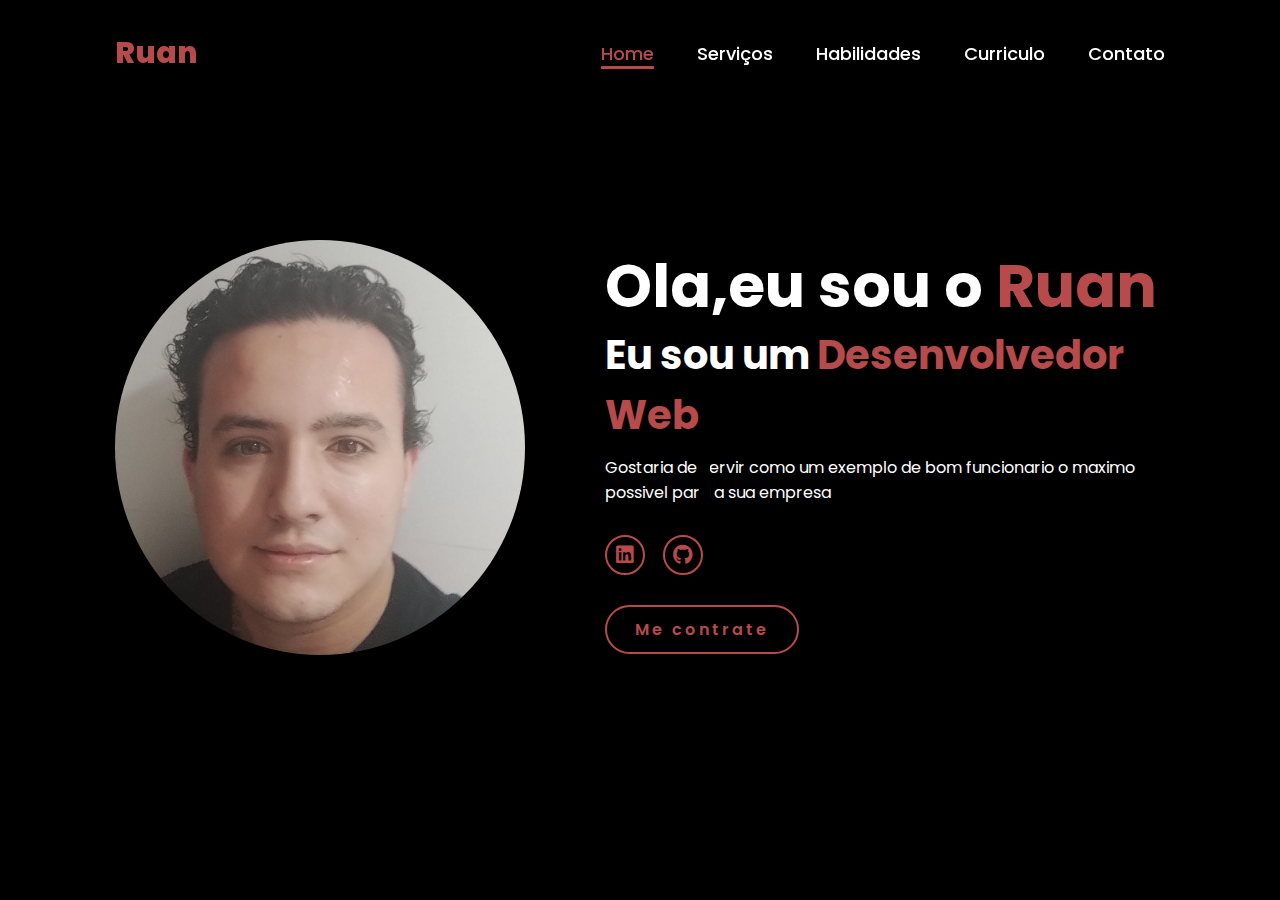
<file: index.html>
<!DOCTYPE html>
<html lang="pt-BR">
<head>
    <meta charset="UTF-8">
    <meta name="viewport" content="width=device-width, initial-scale=1.0">
    <link rel="stylesheet" href="https://cdnjs.cloudflare.com/ajax/libs/font-awesome/6.5.2/css/all.min.css">
    <link rel="stylesheet" href="style.css">
    <title>Portfolio,Ruan</title>
</head>
<body>
    <header>
        <a href="index.html" class="logo">Ruan</a>

    <nav><a href="index.html" class="active">Home</a>
        <a href="Serviços.html">Serviços</a>
        <a href="habilidades.html">Habilidades</a>
        <a href="curriculo.html">Curriculo</a>
        <a href="contato.html">Contato</a>
    </nav>
    </header>
    <section class="home">
        <div class="home-img">
            <img src="main.jpeg" width="600" alt="Ruan C Bosque">
        </div>
    <div class="home-content">
        <h1>Ola,eu sou o <span>Ruan</span></h1>
        <h3 class="typing-text">Eu sou um <span></span></h3>
        <p>Gostaria de servir como um exemplo de bom funcionario o maximo possivel para a sua empresa</p>
        <div class="social-icons">
            <a href="https://www.linkedin.com/in/ruan-carvalho-bosque-979329280/"><i class="fa-brands fa-linkedin"></i></a>
            <a href="https://github.com/carvaluciel"><i class="fa-brands fa-github"></i></a>
        </div>
        <a href="contato.html" class="btn">Me contrate</a>
    </div>
    </section>
    
</body>
</html>
</file>
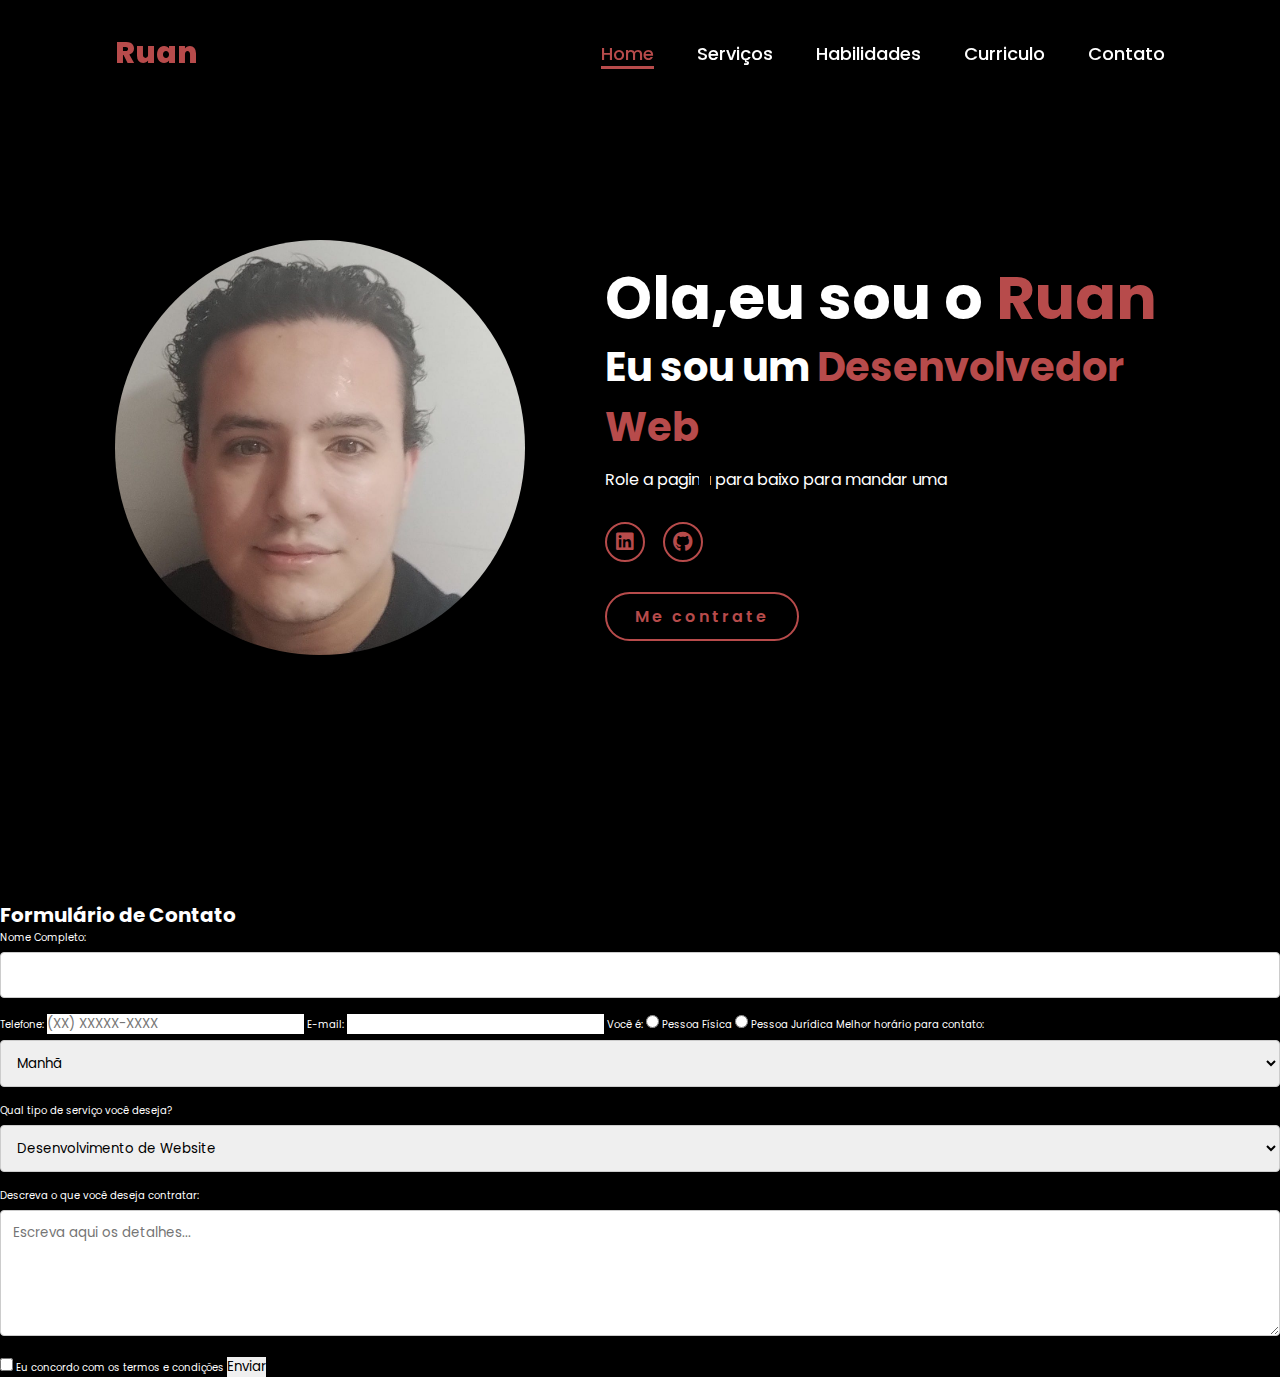
<file: contato.html>
<!DOCTYPE html>
<html lang="pt-BR">
<head>
    <meta charset="UTF-8">
    <meta name="viewport" content="width=device-width, initial-scale=1.0">
    <link rel="stylesheet" href="https://cdnjs.cloudflare.com/ajax/libs/font-awesome/6.5.2/css/all.min.css">
    <link rel="stylesheet" href="stylecontato.css">
    <title>Portfolio,Ruan</title>
</head>
<body>
    <header>
        <a href="index.html" class="logo">Ruan</a>

    <nav><a href="index.html" class="active">Home</a>
        <a href="Serviços.html">Serviços</a>
        <a href="habilidades.html">Habilidades</a>
        <a href="curriculo.html">Curriculo</a>
        <a href="contato.html">Contato</a>
    </nav>
    </header>
    <section class="home">
        <div class="home-img">
            <img src="main.jpeg" width="600" alt="Ruan C Bosque">
        </div>
    <div class="home-content">
        <h1>Ola,eu sou o <span>Ruan</span></h1>
        <h3 class="typing-text">Eu sou um <span></span></h3>
        <p>Role a pagina para baixo para mandar uma</p>
        <div class="social-icons">
            <a href="https://www.linkedin.com/in/ruan-carvalho-bosque-979329280/"><i class="fa-brands fa-linkedin"></i></a>
            <a href="https://github.com/carvaluciel"><i class="fa-brands fa-github"></i></a>
        </div>
        <a href="https://www.linkedin.com/in/ruan-carvalho-bosque-979329280/" class="btn">Me contrate</a>
    </div>
        
</section>
<h1>Formulário de Contato</h1>

<form action="/enviar" method="POST">
    <!-- Nome Completo -->
    <label for="nome">Nome Completo:</label>
    <input type="text" id="nome" name="nome" required>

    <!-- Telefone -->
    <label for="telefone">Telefone:</label>
    <input type="tel" id="telefone" name="telefone" placeholder="(XX) XXXXX-XXXX" required>

    <!-- E-mail -->
    <label for="email">E-mail:</label>
    <input type="email" id="email" name="email" required>

    <!-- Pessoa Física ou Jurídica -->
    <label>Você é:</label>
    <input type="radio" id="fisica" name="tipo_pessoa" value="fisica" required>
    <label for="fisica">Pessoa Física</label>
    <input type="radio" id="juridica" name="tipo_pessoa" value="juridica" required>
    <label for="juridica">Pessoa Jurídica</label>

    <!-- Melhor Horário de Contato -->
    <label for="horario">Melhor horário para contato:</label>
    <select id="horario" name="horario">
        <option value="manha">Manhã</option>
        <option value="tarde">Tarde</option>
        <option value="noite">Noite</option>
        <option value="indiferente">Indiferente</option>
    </select>

    <!-- Tipo de Serviço -->
    <label for="servico">Qual tipo de serviço você deseja?</label>
    <select id="servico" name="servico">
        <option value="desenvolvimento">Desenvolvimento de Website</option>
        <option value="design">Design Gráfico</option>
        <option value="consultoria">Consultoria de TI</option>
        <option value="outros">Outros</option>
    </select>

    <!-- Descrição -->
    <label for="descricao">Descreva o que você deseja contratar:</label>
    <textarea id="descricao" name="descricao" rows="5" placeholder="Escreva aqui os detalhes..." required></textarea>

    <!-- Concordar com Termos -->
    <label for="termos">
        <input type="checkbox" id="termos" name="termos" required> Eu concordo com os termos e condições
    </label>

    <button type="submit">Enviar</button>
</form>
</body>
</html>
</file>
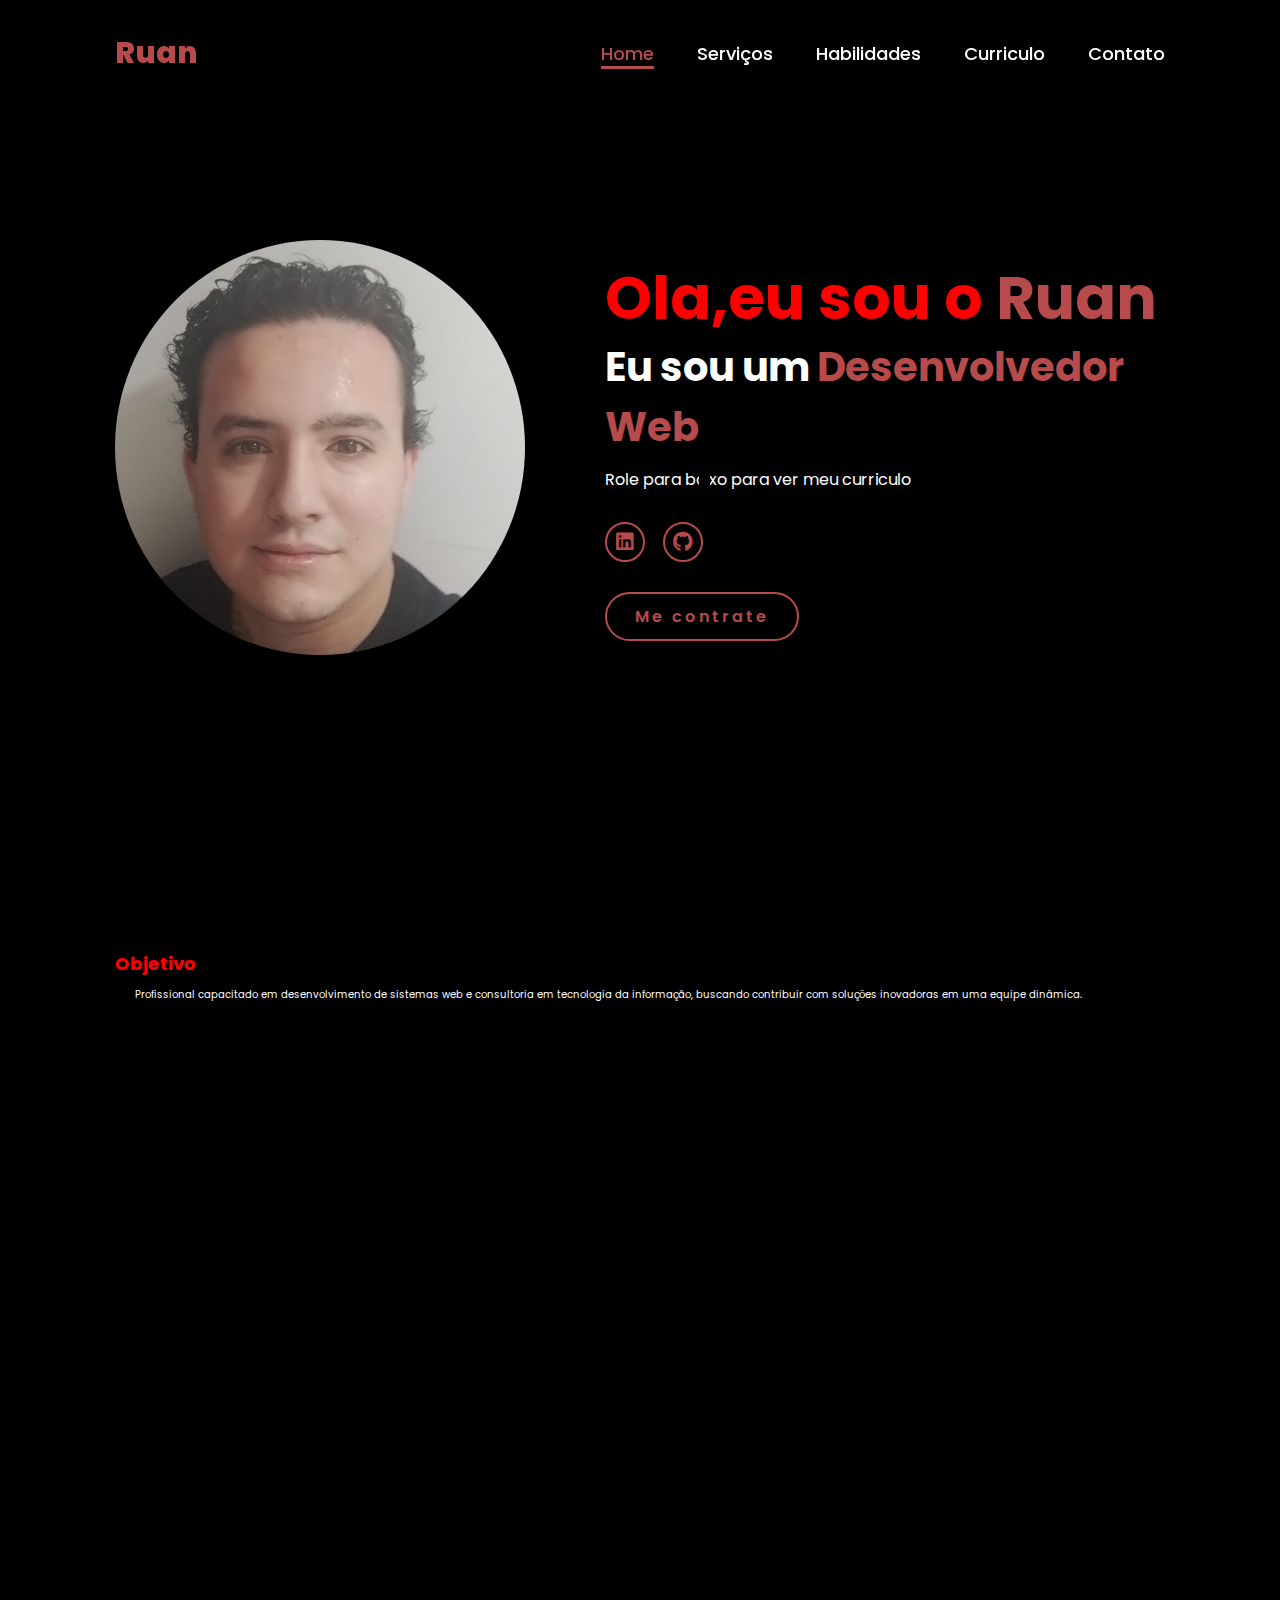
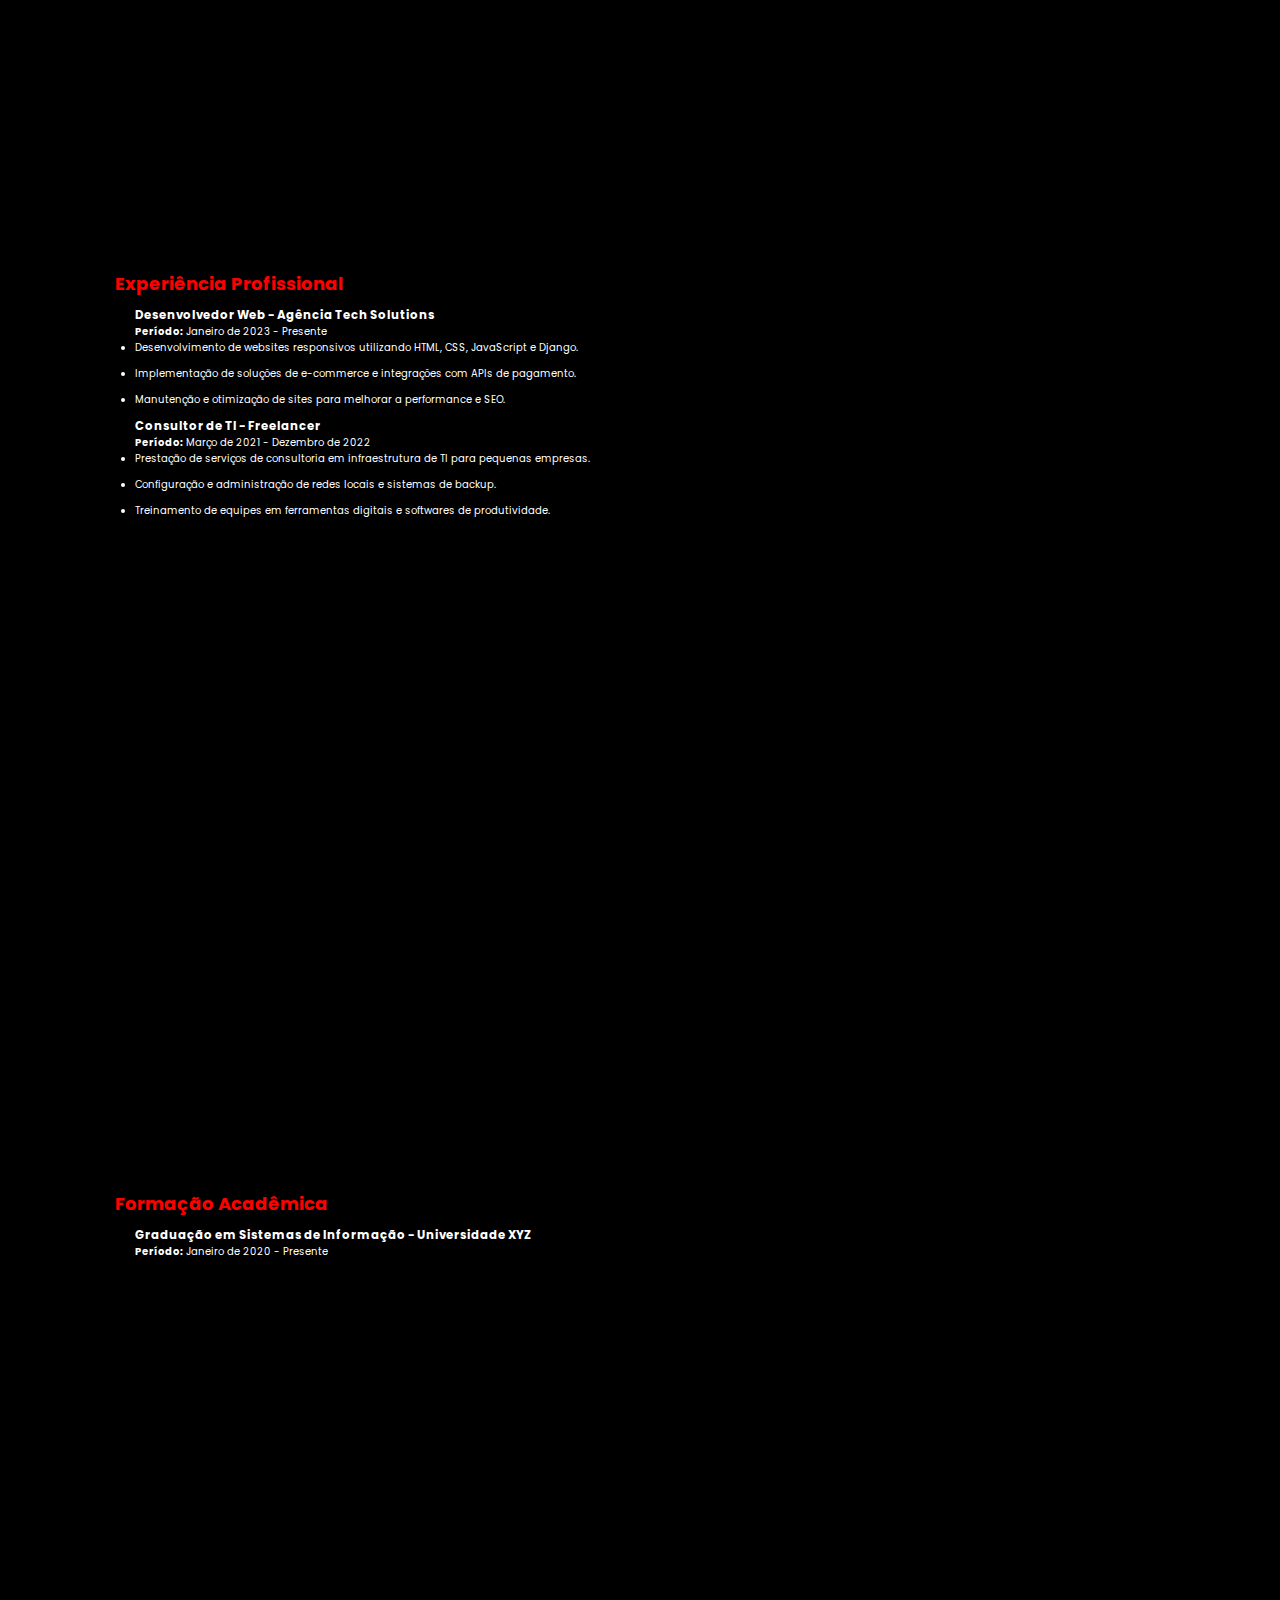
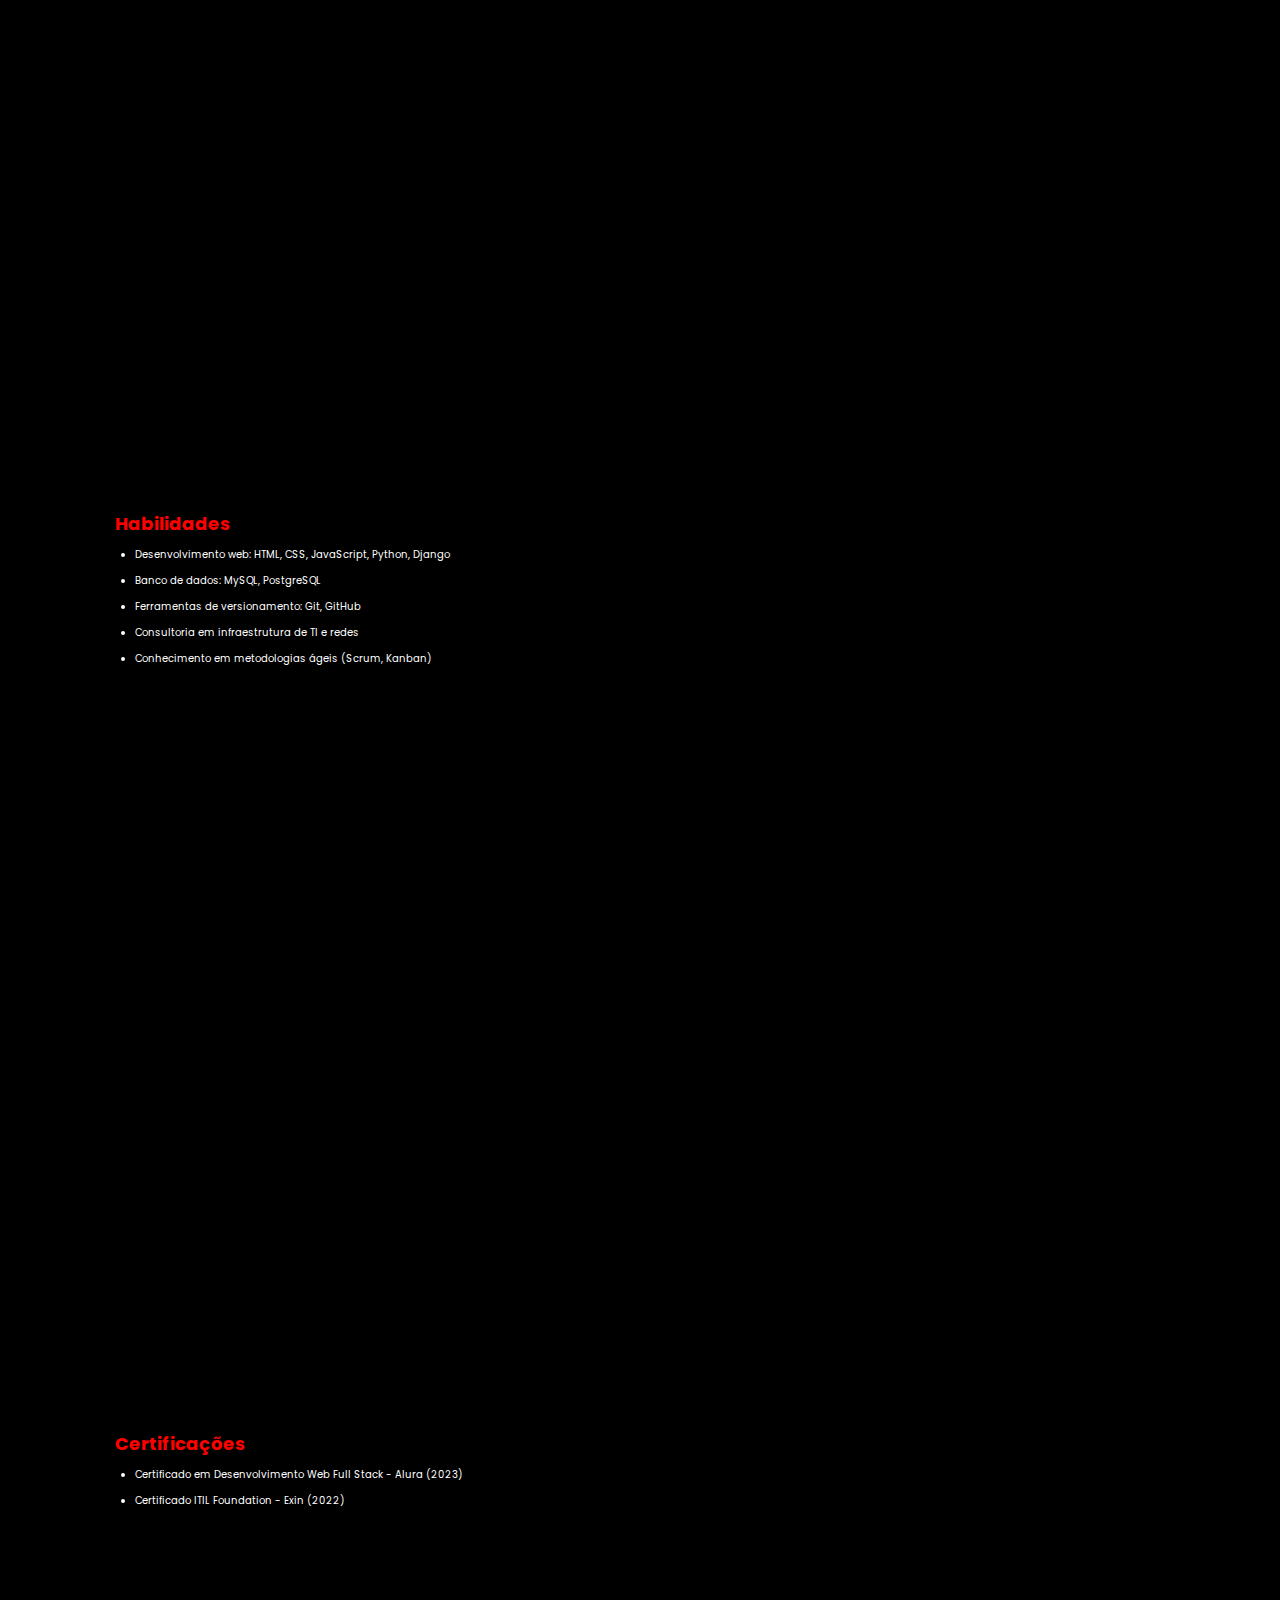
<file: curriculo.html>
<!DOCTYPE html>
<html lang="pt-BR">
<head>
    <meta charset="UTF-8">
    <meta name="viewport" content="width=device-width, initial-scale=1.0">
    <link rel="stylesheet" href="https://cdnjs.cloudflare.com/ajax/libs/font-awesome/6.5.2/css/all.min.css">
    <link rel="stylesheet" href="stylecurriculo.css">
    <title>Portfolio,Ruan</title>
    
</head>
<body>
    <header>
        <a href="index.html" class="logo">Ruan</a>

    <nav><a href="index.html" class="active">Home</a>
        <a href="Serviços.html">Serviços</a>
        <a href="habilidades.html">Habilidades</a>
        <a href="curriculo.html">Curriculo</a>
        <a href="contato.html">Contato</a>
    </nav>
    </header>
    <section class="home">
        <div class="home-img">
            <img src="main.jpeg" width="600" alt="Ruan C Bosque">
        </div>
    <div class="home-content">
        <h1>Ola,eu sou o <span>Ruan</span></h1>
        <h3 class="typing-text">Eu sou um <span></span></h3>
        <p> Role para baixo para ver meu curriculo</p>
        <div class="social-icons">
            <a href="https://www.linkedin.com/in/ruan-carvalho-bosque-979329280/"><i class="fa-brands fa-linkedin"></i></a>
            <a href="https://github.com/carvaluciel"><i class="fa-brands fa-github"></i></a>
        </div>
        <a href="https://www.linkedin.com/in/ruan-carvalho-bosque-979329280/" class="btn">Me contrate</a>
    </div>
    </section>
    <!-- Objetivo -->
    <section class="section">
        <h2 class="section-title">Objetivo</h2>
        <div class="section-content">
            <p>Profissional capacitado em desenvolvimento de sistemas web e consultoria em tecnologia da informação, buscando contribuir com soluções inovadoras em uma equipe dinâmica.</p>
        </div>
    </section>

    <!-- Experiência Profissional -->
    <section class="section">
        <h2 class="section-title">Experiência Profissional</h2>
        <div class="section-content">
            <h3>Desenvolvedor Web - Agência Tech Solutions</h3>
            <p><strong>Período:</strong> Janeiro de 2023 - Presente</p>
            <ul>
                <li>Desenvolvimento de websites responsivos utilizando HTML, CSS, JavaScript e Django.</li>
                <li>Implementação de soluções de e-commerce e integrações com APIs de pagamento.</li>
                <li>Manutenção e otimização de sites para melhorar a performance e SEO.</li>
            </ul>

            <h3>Consultor de TI - Freelancer</h3>
            <p><strong>Período:</strong> Março de 2021 - Dezembro de 2022</p>
            <ul>
                <li>Prestação de serviços de consultoria em infraestrutura de TI para pequenas empresas.</li>
                <li>Configuração e administração de redes locais e sistemas de backup.</li>
                <li>Treinamento de equipes em ferramentas digitais e softwares de produtividade.</li>
            </ul>
        </div>
    </section>

    <!-- Formação Acadêmica -->
    <section class="section">
        <h2 class="section-title">Formação Acadêmica</h2>
        <div class="section-content">
            <h3>Graduação em Sistemas de Informação - Universidade XYZ</h3>
            <p><strong>Período:</strong> Janeiro de 2020 - Presente</p>
        </div>
    </section>

    <!-- Habilidades -->
    <section class="section">
        <h2 class="section-title">Habilidades</h2>
        <div class="section-content">
            <ul>
                <li>Desenvolvimento web: HTML, CSS, JavaScript, Python, Django</li>
                <li>Banco de dados: MySQL, PostgreSQL</li>
                <li>Ferramentas de versionamento: Git, GitHub</li>
                <li>Consultoria em infraestrutura de TI e redes</li>
                <li>Conhecimento em metodologias ágeis (Scrum, Kanban)</li>
            </ul>
        </div>
    </section>

    <!-- Certificações -->
    <section class="section">
        <h2 class="section-title">Certificações</h2>
        <div class="section-content">
            <ul>
                <li>Certificado em Desenvolvimento Web Full Stack - Alura (2023)</li>
                <li>Certificado ITIL Foundation - Exin (2022)</li>
            </ul>
        </div>
    </section>

    <!-- Idiomas -->
    <section class="section">
        <h2 class="section-title">Idiomas</h2>
        <div class="section-content">
            <ul>
                <li>Português: Nativo</li>
                <li>Inglês: Avançado</li>
                <li>Espanhol: Intermediário</li>
            </ul>
        </div>
    </section>    

</body>
</html>
</file>
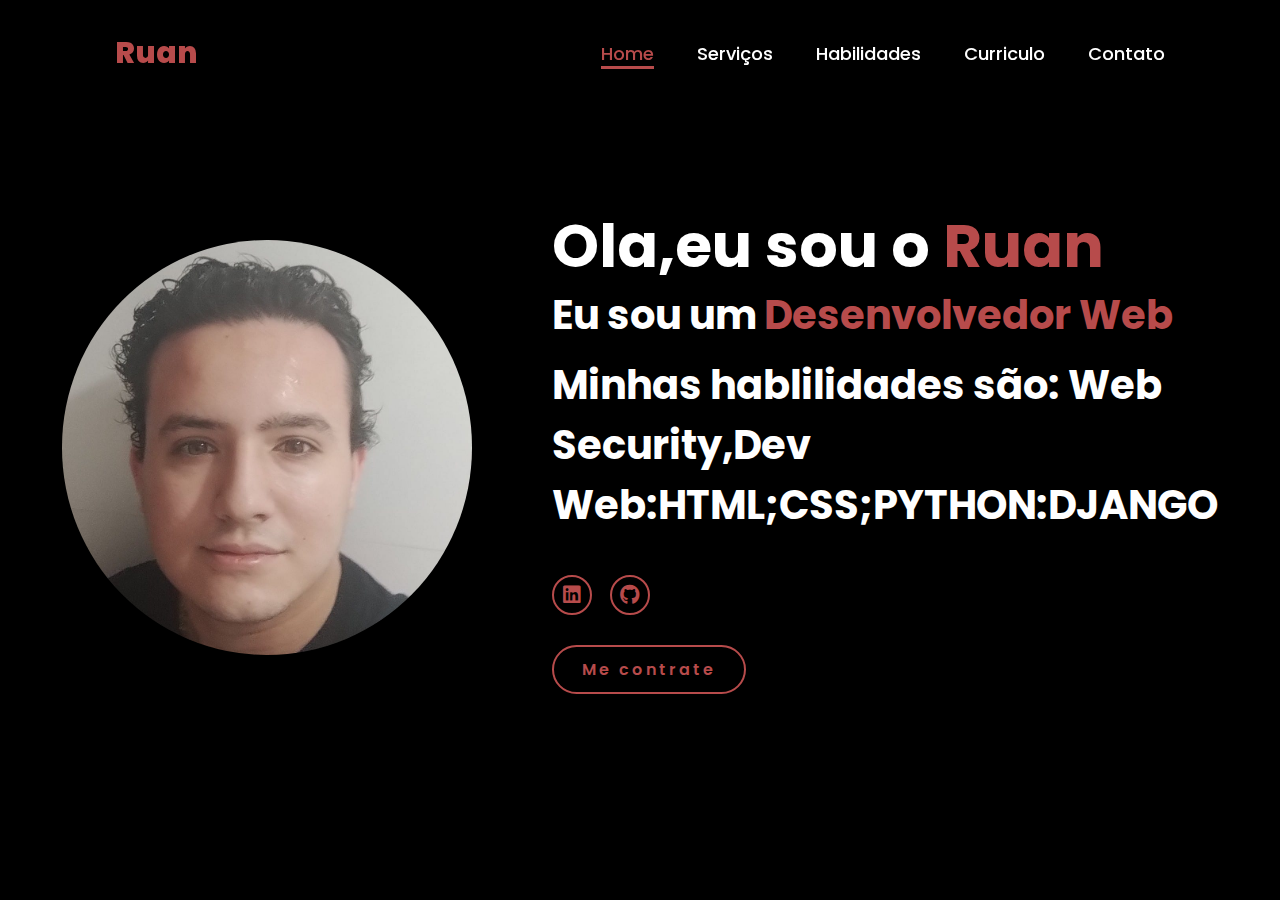
<file: habilidades.html>
<!DOCTYPE html>
<html lang="pt-BR">
<head>
    <meta charset="UTF-8">
    <meta name="viewport" content="width=device-width, initial-scale=1.0">
    <link rel="stylesheet" href="https://cdnjs.cloudflare.com/ajax/libs/font-awesome/6.5.2/css/all.min.css">
    <link rel="stylesheet" href="style.css">
    <title>Portfolio,Ruan</title>
</head>
<body>
    <header>
        <a href="index.html" class="logo">Ruan</a>

    <nav><a href="index.html" class="active">Home</a>
        <a href="Serviços.html">Serviços</a>
        <a href="habilidades.html">Habilidades</a>
        <a href="curriculo.html">Curriculo</a>
        <a href="contato.html">Contato</a>
    </nav>
    </header>
    <section class="home">
        <div class="home-img">
            <img src="main.jpeg" width="600" alt="Ruan C Bosque">
        </div>
    <div class="home-content">
        <h1>Ola,eu sou o <span>Ruan</span></h1>
        <h3 class="typing-text">Eu sou um <span></span></h3>
        <h3>Minhas hablilidades são: Web Security,Dev Web:HTML;CSS;PYTHON:DJANGO</h3>
        
        <div class="social-icons">
            <a href="https://www.linkedin.com/in/ruan-carvalho-bosque-979329280/"><i class="fa-brands fa-linkedin"></i></a>
            <a href="https://github.com/carvaluciel"><i class="fa-brands fa-github"></i></a>
        </div>
        <a href="https://www.linkedin.com/in/ruan-carvalho-bosque-979329280/" class="btn">Me contrate</a>
    </div>
    </section>
    
</body>
</html>
</file>
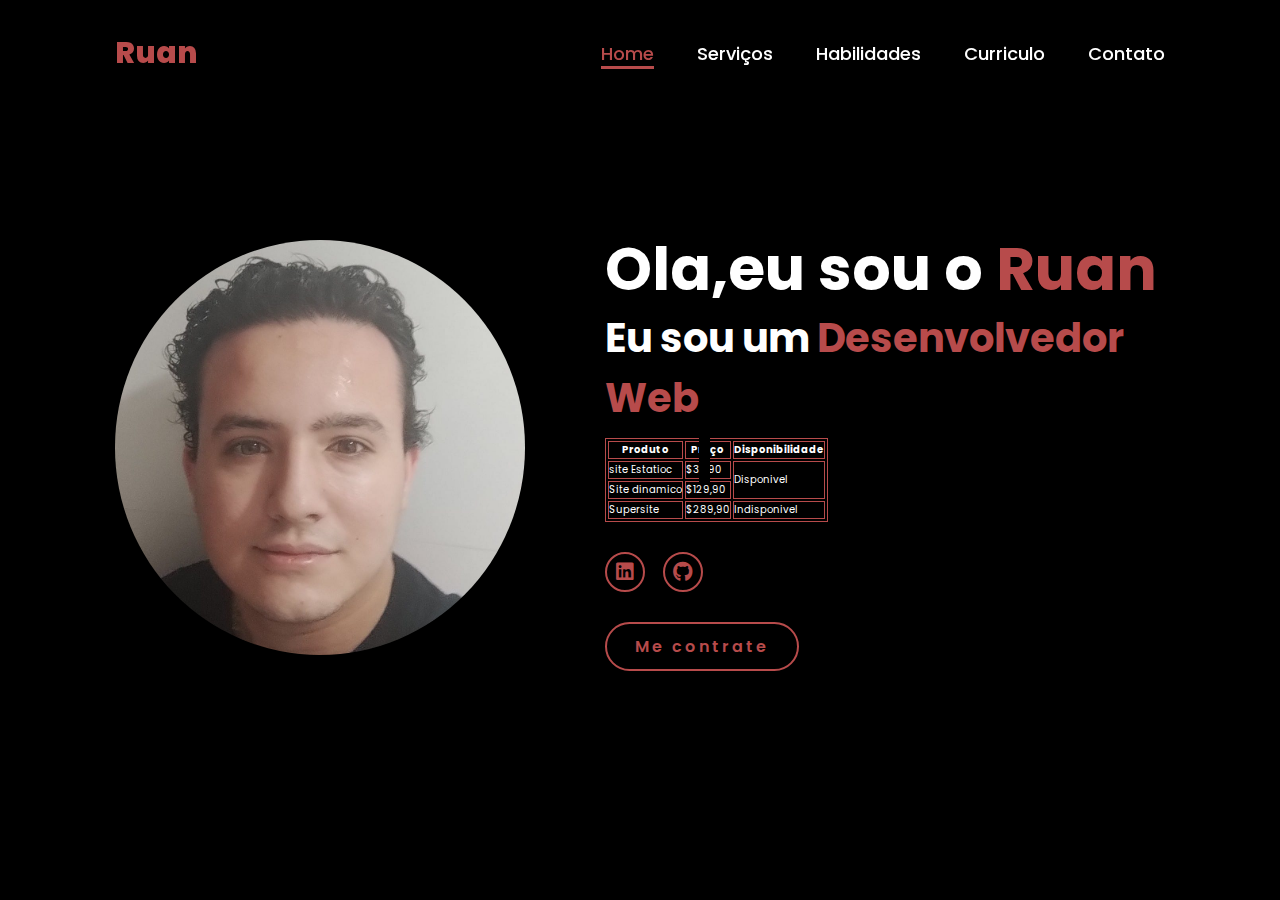
<file: Serviços.html>
<!DOCTYPE html>
<html lang="pt-BR">
<head>
    <meta charset="UTF-8">
    <meta name="viewport" content="width=device-width, initial-scale=1.0">
    <link rel="stylesheet" href="https://cdnjs.cloudflare.com/ajax/libs/font-awesome/6.5.2/css/all.min.css">
    <link rel="stylesheet" href="styleservicos.css">
    <title>Portfolio,Ruan</title>
</head>
<body>
    <header>
        <a href="index.html" class="logo">Ruan</a>

    <nav><a href="index.html" class="active">Home</a>
        <a href="Serviços.html">Serviços</a>
        <a href="habilidades.html">Habilidades</a>
        <a href="curriculo.html">Curriculo</a>
        <a href="contato.html">Contato</a>
    </nav>
    </header>
    <section class="home">
        <div class="home-img">
            <img src="main.jpeg" width="600" alt="Ruan C Bosque">
        </div>
    <div class="home-content">
        <h1>Ola,eu sou o <span>Ruan</span></h1>
        <h3 class="typing-text">Eu sou um <span></span></h3>
        <body>
            <table border="1">
                <thead>
                    <tr>
                        <th>Produto</th>
                        <th>Preço</th>
                        <th colspan="2">Disponibilidade</th>
                    </tr>
                </thead>
                <tbody>
                    <tr>
                        <td>site Estatioc</td>
                        <td>$39,90</td>
                        <td rowspan="4">Disponivel</td>
                    </tr>
                    <tr>
                        <td>Site dinamico</td>
                        <td>$129,90</td>
        
        
                    </tr>
                </tbody>
                <tfood>
                    <tr>
                        <td>Supersite</td>
                        <td>$289,90</td>
                        <td>Indisponivel</td>
                    </tr>
                </tfood>
        
            </table>
   
        </body>
        <div class="social-icons">
            <a href="https://www.linkedin.com/in/ruan-carvalho-bosque-979329280/"><i class="fa-brands fa-linkedin"></i></a>
            <a href="https://github.com/carvaluciel"><i class="fa-brands fa-github"></i></a>
        </div>
        <a href="https://www.linkedin.com/in/ruan-carvalho-bosque-979329280/" class="btn">Me contrate</a>
    </div>
    </section>
    
</body>
</html>
</file>
<file: style.css>
@import url('https://fonts.googleapis.com/css2?family=Poppins:wght@100;200;300;400;500;600&display=swap');

*{
    margin: 0;
    padding: 0;
    box-sizing: border-box;
    text-decoration: none;
    border: none;
    outline: none;
    font-family: 'Poppins', sans-serif;
}

html{
    font-size: 62.5%;
}

body{
    width: 100%;
    height: 100vh;
    overflow-x: hidden;
    background-color: black;
    color: white;
}

header{
    margin-top: 20px;
    position: fixed;
    top: 0;
    left: 0;
    width: 100%;
    padding: 1rem 9%;
    background-color: transparent;
    filter: drop-shadow(10px);
    display: flex;
    justify-content: space-between;
    align-items: center;
    z-index: 100;
}

.logo{
    font-size: 3rem;
    color: #b74b4b;
    font-weight: 800;
    cursor: pointer;
    transition: 0.5s ease;
}

.logo:hover{
    transform: scale(1.1);
}

nav a{
    font-size: 1.8rem;
    color: white;
    margin-left: 4rem;
    font-weight: 500;
    transition: 0.3s ease;
    border-bottom: 3px solid transparent;
}

nav a:hover,
nav a.active{
    color: #b74b4b;
    border-bottom: 3px solid #b74b4b;
}

@media(max-width:995px){
    nav{
        position: absolute;
        display: none;
        top: 0;
        right: 0;
        width: 40%;
        border-left: 3px solid #b74b4b;
        border-bottom: 3px solid #b74b4b;
        border-bottom-left-radius: 2rem;
        padding: 1rem solid;
        background-color: #161616;
        border-top: 0.1rem solid rgba(0,0,0,0.1);
    }

    nav.active{
        display: block;
    }

    nav a{
        display: block;
        font-size: 2rem;
        margin: 3rem 0;
    }

    nav a:hover,
    nav a.active{
        padding: 1rem;
        border-radius: 0.5rem;
        border-bottom: 0.5rem solid #b74b4b;
    }
}

section{
    min-height: 100vh;
    padding: 5rem 9% 5rem;
}

.home{
    display: flex;
    justify-content: center;
    align-items: center;
    gap: 8rem;
    background-color: black;
}

.home .home-content h1{
    font-size: 6rem;
    font-weight: 700;
    line-height: 1.3;
}

span{
    color: #b74b4b;
}

.home-content h3{
    font-size: 4rem;
    margin-bottom: 1rem;
    font-weight: 700;
}

.home-content p{
    font-size: 1.6rem;
}

.home-img{
    border-radius: 50%;
}

.home-img img{
    position: relative;
    width: 32vw;
    border-radius: 50%;
    box-shadow: 0 0 25px solid #b74b4b;
    cursor: pointer;
    transition: 0.2s linear;
}

.home-img img:hover{
    font-size: 1.8rem;
    font-weight: 500;
}

.social-icons a{
    display: inline-flex;
    justify-content: center;
    align-items: center;
    width: 4rem;
    height: 4rem;
    background-color: transparent;
    border: 0.2rem solid #b74b4b;
    font-size: 2rem;
    border-radius: 50%;
    margin: 3rem 1.5rem 3rem 0;
    transition: 0.3s ease;
    color: #b74b4b;
}

.social-icons a:hover{
    color: black;
    transform: scale(1.3) translateY(-5px);
    background-color: #b74b4b;
    box-shadow: 0  0 25px #b74b4b;
}

.btn{
    display: inline-block;
    padding: 1rem 2.8rem;
    background-color: black;
    border-radius: 4rem;
    font-size: 1.6rem;
    color: #b74b4b;
    letter-spacing: 0.3rem;
    font-weight: 600;
    border: 2px solid #b74b4b;
    transition: 0.3s ease;
    cursor: pointer;
}

.btn:hover{
    transform: scale3d(1.03);
    background-color: #b74b4b;
    color: black;
    box-shadow: 0 0 25px #b74b4b;
}

.typing-text{
    font-size: 34px;
    font-weight: 600;
    min-width: 280px;
}

.typing-text span{
    position: relative;
}

.typing-text span::before{
    content: "Desenvolvedor Web";
    color: #b74b4b;
    animation: words 20s infinite;
}

.typing-text span::after{
    content: "";
    background-color: black;
    position: absolute;
    width: calc(100% + 8px);
    height: 100%;
    border-left: 3px solid black;
    right: -8;
    animation: cursor 0.6s infinite;
}

@keyframes cursor{
    to{
        border-left: 3px solid #b74b4b;
    }
}

@keyframes words{
    0%, 20%{
        content: "Desenhista";
    }
    21%, 40%{
        content: "Desenvolvedor Web";
    }
    4%, 60%{
        content: "Aspirante a hacker etico";
    }
}

@media (max-width: 1000px){
    .home{
        gap: 4rem;
    }
}

@media(max-width:995px){
    .home{
        flex-direction: column;
        margin: 5rem 4rem;
    }

    .home .home-content h3{
        font-size: 2.5rem;
    }

    .home-content h1{
        font-size: 5rem;
    }

    .home-img img{
        width: 70vw;
        margin-top: 4rem;
    }

}
</file>
<file: stylecontato.css>
@import url('https://fonts.googleapis.com/css2?family=Poppins:wght@100;200;300;400;500;600&display=swap');

*{
    margin: 0;
    padding: 0;
    box-sizing: border-box;
    text-decoration: none;
    border: none;
    outline: none;
    font-family: 'Poppins', sans-serif;
}

html{
    font-size: 62.5%;
}

body{
    width: 100%;
    height: 100vh;
    overflow-x: hidden;
    background-color: black;
    color: white;
}

header{
    margin-top: 20px;
    position: fixed;
    top: 0;
    left: 0;
    width: 100%;
    padding: 1rem 9%;
    background-color: transparent;
    filter: drop-shadow(10px);
    display: flex;
    justify-content: space-between;
    align-items: center;
    z-index: 100;
}

.logo{
    font-size: 3rem;
    color: #b74b4b;
    font-weight: 800;
    cursor: pointer;
    transition: 0.5s ease;
}

.logo:hover{
    transform: scale(1.1);
}

nav a{
    font-size: 1.8rem;
    color: white;
    margin-left: 4rem;
    font-weight: 500;
    transition: 0.3s ease;
    border-bottom: 3px solid transparent;
}

nav a:hover,
nav a.active{
    color: #b74b4b;
    border-bottom: 3px solid #b74b4b;
}

@media(max-width:995px){
    nav{
        position: absolute;
        display: none;
        top: 0;
        right: 0;
        width: 40%;
        border-left: 3px solid #b74b4b;
        border-bottom: 3px solid #b74b4b;
        border-bottom-left-radius: 2rem;
        padding: 1rem solid;
        background-color: #161616;
        border-top: 0.1rem solid rgba(0,0,0,0.1);
    }

    nav.active{
        display: block;
    }

    nav a{
        display: block;
        font-size: 2rem;
        margin: 3rem 0;
    }

    nav a:hover,
    nav a.active{
        padding: 1rem;
        border-radius: 0.5rem;
        border-bottom: 0.5rem solid #b74b4b;
    }
}

section{
    min-height: 100vh;
    padding: 5rem 9% 5rem;
}

.home{
    display: flex;
    justify-content: center;
    align-items: center;
    gap: 8rem;
    background-color: black;
}

.home .home-content h1{
    font-size: 6rem;
    font-weight: 700;
    line-height: 1.3;
}

span{
    color: #b74b4b;
}

.home-content h3{
    font-size: 4rem;
    margin-bottom: 1rem;
    font-weight: 700;
}

.home-content p{
    font-size: 1.6rem;
}

.home-img{
    border-radius: 50%;
}

.home-img img{
    position: relative;
    width: 32vw;
    border-radius: 50%;
    box-shadow: 0 0 25px solid #b74b4b;
    cursor: pointer;
    transition: 0.2s linear;
}

.home-img img:hover{
    font-size: 1.8rem;
    font-weight: 500;
}

.social-icons a{
    display: inline-flex;
    justify-content: center;
    align-items: center;
    width: 4rem;
    height: 4rem;
    background-color: transparent;
    border: 0.2rem solid #b74b4b;
    font-size: 2rem;
    border-radius: 50%;
    margin: 3rem 1.5rem 3rem 0;
    transition: 0.3s ease;
    color: #b74b4b;
}

.social-icons a:hover{
    color: black;
    transform: scale(1.3) translateY(-5px);
    background-color: #b74b4b;
    box-shadow: 0  0 25px #b74b4b;
}

.btn{
    display: inline-block;
    padding: 1rem 2.8rem;
    background-color: black;
    border-radius: 4rem;
    font-size: 1.6rem;
    color: #b74b4b;
    letter-spacing: 0.3rem;
    font-weight: 600;
    border: 2px solid #b74b4b;
    transition: 0.3s ease;
    cursor: pointer;
}

.btn:hover{
    transform: scale3d(1.03);
    background-color: #b74b4b;
    color: black;
    box-shadow: 0 0 25px #b74b4b;
}

.typing-text{
    font-size: 34px;
    font-weight: 600;
    min-width: 280px;
}

.typing-text span{
    position: relative;
}

.typing-text span::before{
    content: "Desenvolvedor Web";
    color: #b74b4b;
    animation: words 20s infinite;
}

.typing-text span::after{
    content: "";
    background-color: black;
    position: absolute;
    width: calc(100% + 8px);
    height: 100%;
    border-left: 3px solid black;
    right: -8;
    animation: cursor 0.6s infinite;
}

@keyframes cursor{
    to{
        border-left: 3px solid #b74b4b;
    }
}

@keyframes words{
    0%, 20%{
        content: "Desenhista";
    }
    21%, 40%{
        content: "Desenvolvedor Web";
    }
    4%, 60%{
        content: "Aspirante a hacker etico";
    }
}

@media (max-width: 1000px){
    .home{
        gap: 4rem;
    }
}

@media(max-width:995px){
    .home{
        flex-direction: column;
        margin: 5rem 4rem;
    }

    .home .home-content h3{
        font-size: 2.5rem;
    }

    .home-content h1{
        font-size: 5rem;
    }

    .home-img img{
        width: 70vw;
        margin-top: 4rem;
    }

}
/* Style inputs with type="text", select elements and textareas */
input[type=text], select, textarea {
    width: 100%; /* Full width */
    padding: 12px; /* Some padding */ 
    border: 1px solid #ccc; /* Gray border */
    border-radius: 4px; /* Rounded borders */
    box-sizing: border-box; /* Make sure that padding and width stays in place */
    margin-top: 6px; /* Add a top margin */
    margin-bottom: 16px; /* Bottom margin */
    resize: vertical /* Allow the user to vertically resize the textarea (not horizontally) */
  }
  
  /* Style the submit button with a specific background color etc */
  input[type=submit] {
    background-color: #04AA6D;
    color: white;
    padding: 12px 20px;
    border: none;
    border-radius: 4px;
    cursor: pointer;
  }
  
  /* When moving the mouse over the submit button, add a darker green color */
  input[type=submit]:hover {
    background-color: #45a049;
  }
  
  /* Add a background color and some padding around the form */
  .container {
    border-radius: 5px;
    background-color: #b74b4b;
    padding: 20px;
  }
</file>
<file: stylecurriculo.css>
@import url('https://fonts.googleapis.com/css2?family=Poppins:wght@100;200;300;400;500;600&display=swap');

*{
    margin: 0;
    padding: 0;
    box-sizing: border-box;
    text-decoration: none;
    border: none;
    outline: none;
    font-family: 'Poppins', sans-serif;
}

html{
    font-size: 62.5%;
}

body{
    width: 100%;
    height: 100vh;
    overflow-x: hidden;
    background-color: black;
    color: white;
}

header{
    margin-top: 20px;
    position: fixed;
    top: 0;
    left: 0;
    width: 100%;
    padding: 1rem 9%;
    background-color: transparent;
    filter: drop-shadow(10px);
    display: flex;
    justify-content: space-between;
    align-items: center;
    z-index: 100;
}

.logo{
    font-size: 3rem;
    color: #b74b4b;
    font-weight: 800;
    cursor: pointer;
    transition: 0.5s ease;
}

.logo:hover{
    transform: scale(1.1);
}

nav a{
    font-size: 1.8rem;
    color: white;
    margin-left: 4rem;
    font-weight: 500;
    transition: 0.3s ease;
    border-bottom: 3px solid transparent;
}

nav a:hover,
nav a.active{
    color: #b74b4b;
    border-bottom: 3px solid #b74b4b;
}

@media(max-width:995px){
    nav{
        position: absolute;
        display: none;
        top: 0;
        right: 0;
        width: 40%;
        border-left: 3px solid #b74b4b;
        border-bottom: 3px solid #b74b4b;
        border-bottom-left-radius: 2rem;
        padding: 1rem solid;
        background-color: #161616;
        border-top: 0.1rem solid rgba(0,0,0,0.1);
    }

    nav.active{
        display: block;
    }

    nav a{
        display: block;
        font-size: 2rem;
        margin: 3rem 0;
    }

    nav a:hover,
    nav a.active{
        padding: 1rem;
        border-radius: 0.5rem;
        border-bottom: 0.5rem solid #b74b4b;
    }
}

section{
    min-height: 100vh;
    padding: 5rem 9% 5rem;
}

.home{
    display: flex;
    justify-content: center;
    align-items: center;
    gap: 8rem;
    background-color: black;
}

.home .home-content h1{
    font-size: 6rem;
    font-weight: 700;
    line-height: 1.3;
}

span{
    color: #b74b4b;
}

.home-content h3{
    font-size: 4rem;
    margin-bottom: 1rem;
    font-weight: 700;
}

.home-content p{
    font-size: 1.6rem;
}

.home-img{
    border-radius: 50%;
}

.home-img img{
    position: relative;
    width: 32vw;
    border-radius: 50%;
    box-shadow: 0 0 25px solid #b74b4b;
    cursor: pointer;
    transition: 0.2s linear;
}

.home-img img:hover{
    font-size: 1.8rem;
    font-weight: 500;
}

.social-icons a{
    display: inline-flex;
    justify-content: center;
    align-items: center;
    width: 4rem;
    height: 4rem;
    background-color: transparent;
    border: 0.2rem solid #b74b4b;
    font-size: 2rem;
    border-radius: 50%;
    margin: 3rem 1.5rem 3rem 0;
    transition: 0.3s ease;
    color: #b74b4b;
}

.social-icons a:hover{
    color: black;
    transform: scale(1.3) translateY(-5px);
    background-color: #b74b4b;
    box-shadow: 0  0 25px #b74b4b;
}

.btn{
    display: inline-block;
    padding: 1rem 2.8rem;
    background-color: black;
    border-radius: 4rem;
    font-size: 1.6rem;
    color: #b74b4b;
    letter-spacing: 0.3rem;
    font-weight: 600;
    border: 2px solid #b74b4b;
    transition: 0.3s ease;
    cursor: pointer;
}

.btn:hover{
    transform: scale3d(1.03);
    background-color: #b74b4b;
    color: black;
    box-shadow: 0 0 25px #b74b4b;
}

.typing-text{
    font-size: 34px;
    font-weight: 600;
    min-width: 280px;
}

.typing-text span{
    position: relative;
}

.typing-text span::before{
    content: "Desenvolvedor Web";
    color: #b74b4b;
    animation: words 20s infinite;
}

.typing-text span::after{
    content: "";
    background-color: black;
    position: absolute;
    width: calc(100% + 8px);
    height: 100%;
    border-left: 3px solid black;
    right: -8;
    animation: cursor 0.6s infinite;
}

@keyframes cursor{
    to{
        border-left: 3px solid #b74b4b;
    }
}

@keyframes words{
    0%, 20%{
        content: "Desenhista";
    }
    21%, 40%{
        content: "Desenvolvedor Web";
    }
    4%, 60%{
        content: "Aspirante a hacker etico";
    }
}

@media (max-width: 1000px){
    .home{
        gap: 4rem;
    }
}

@media(max-width:995px){
    .home{
        flex-direction: column;
        margin: 5rem 4rem;
    }

    .home .home-content h3{
        font-size: 2.5rem;
    }

    .home-content h1{
        font-size: 5rem;
    }

    .home-img img{
        width: 70vw;
        margin-top: 4rem;
    }

}

h1, h2 {
    color: red;
}
.section {
    margin-bottom: 20px;
}
.section-title {
    font-size: 18px;
    font-weight: bold;
    margin-bottom: 10px;
}
.section-content {
    margin-left: 20px;
}
ul {
    list-style-type: disc;
}
ul li {
    margin-bottom: 10px;
}
.contact-info {
    margin-bottom: 30px;
}
</file>
<file: styleservicos.css>
@import url('https://fonts.googleapis.com/css2?family=Poppins:wght@100;200;300;400;500;600&display=swap');

*{
    margin: 0;
    padding: 0;
    box-sizing: border-box;
    text-decoration: none;
    border: none;
    outline: none;
    font-family: 'Poppins', sans-serif;
}

html{
    font-size: 62.5%;
}

body{
    width: 100%;
    height: 100vh;
    overflow-x: hidden;
    background-color: black;
    color: white;
}

header{
    margin-top: 20px;
    position: fixed;
    top: 0;
    left: 0;
    width: 100%;
    padding: 1rem 9%;
    background-color: transparent;
    filter: drop-shadow(10px);
    display: flex;
    justify-content: space-between;
    align-items: center;
    z-index: 100;
}

.logo{
    font-size: 3rem;
    color: #b74b4b;
    font-weight: 800;
    cursor: pointer;
    transition: 0.5s ease;
}

.logo:hover{
    transform: scale(1.1);
}

nav a{
    font-size: 1.8rem;
    color: white;
    margin-left: 4rem;
    font-weight: 500;
    transition: 0.3s ease;
    border-bottom: 3px solid transparent;
}

nav a:hover,
nav a.active{
    color: #b74b4b;
    border-bottom: 3px solid #b74b4b;
}

@media(max-width:995px){
    nav{
        position: absolute;
        display: none;
        top: 0;
        right: 0;
        width: 40%;
        border-left: 3px solid #b74b4b;
        border-bottom: 3px solid #b74b4b;
        border-bottom-left-radius: 2rem;
        padding: 1rem solid;
        background-color: #161616;
        border-top: 0.1rem solid rgba(0,0,0,0.1);
    }

    nav.active{
        display: block;
    }

    nav a{
        display: block;
        font-size: 2rem;
        margin: 3rem 0;
    }

    nav a:hover,
    nav a.active{
        padding: 1rem;
        border-radius: 0.5rem;
        border-bottom: 0.5rem solid #b74b4b;
    }
}

section{
    min-height: 100vh;
    padding: 5rem 9% 5rem;
}

.home{
    display: flex;
    justify-content: center;
    align-items: center;
    gap: 8rem;
    background-color: black;
}

.home .home-content h1{
    font-size: 6rem;
    font-weight: 700;
    line-height: 1.3;
}

span{
    color: #b74b4b;
}

.home-content h3{
    font-size: 4rem;
    margin-bottom: 1rem;
    font-weight: 700;
}

.home-content p{
    font-size: 1.6rem;
}

.home-img{
    border-radius: 50%;
}

.home-img img{
    position: relative;
    width: 32vw;
    border-radius: 50%;
    box-shadow: 0 0 25px solid #b74b4b;
    cursor: pointer;
    transition: 0.2s linear;
}

.home-img img:hover{
    font-size: 1.8rem;
    font-weight: 500;
}

.social-icons a{
    display: inline-flex;
    justify-content: center;
    align-items: center;
    width: 4rem;
    height: 4rem;
    background-color: transparent;
    border: 0.2rem solid #b74b4b;
    font-size: 2rem;
    border-radius: 50%;
    margin: 3rem 1.5rem 3rem 0;
    transition: 0.3s ease;
    color: #b74b4b;
}

.social-icons a:hover{
    color: black;
    transform: scale(1.3) translateY(-5px);
    background-color: #b74b4b;
    box-shadow: 0  0 25px #b74b4b;
}

.btn{
    display: inline-block;
    padding: 1rem 2.8rem;
    background-color: black;
    border-radius: 4rem;
    font-size: 1.6rem;
    color: #b74b4b;
    letter-spacing: 0.3rem;
    font-weight: 600;
    border: 2px solid #b74b4b;
    transition: 0.3s ease;
    cursor: pointer;
}

.btn:hover{
    transform: scale3d(1.03);
    background-color: #b74b4b;
    color: black;
    box-shadow: 0 0 25px #b74b4b;
}

.typing-text{
    font-size: 34px;
    font-weight: 600;
    min-width: 280px;
}

.typing-text span{
    position: relative;
}

.typing-text span::before{
    content: "Desenvolvedor Web";
    color: #b74b4b;
    animation: words 20s infinite;
}

.typing-text span::after{
    content: "";
    background-color: black;
    position: absolute;
    width: calc(100% + 8px);
    height: 100%;
    border-left: 3px solid black;
    right: -8;
    animation: cursor 0.6s infinite;
}

@keyframes cursor{
    to{
        border-left: 3px solid #b74b4b;
    }
}

@keyframes words{
    0%, 20%{
        content: "Desenhista";
    }
    21%, 40%{
        content: "Desenvolvedor Web";
    }
    4%, 60%{
        content: "Aspirante a hacker etico";
    }
}

@media (max-width: 1000px){
    .home{
        gap: 4rem;
    }
}

@media(max-width:995px){
    .home{
        flex-direction: column;
        margin: 5rem 4rem;
    }

    .home .home-content h3{
        font-size: 2.5rem;
    }

    .home-content h1{
        font-size: 5rem;
    }

    .home-img img{
        width: 70vw;
        margin-top: 4rem;
    }

}
table, th, td {
    border: 1px solid #b74b4b;
  }
</file>
